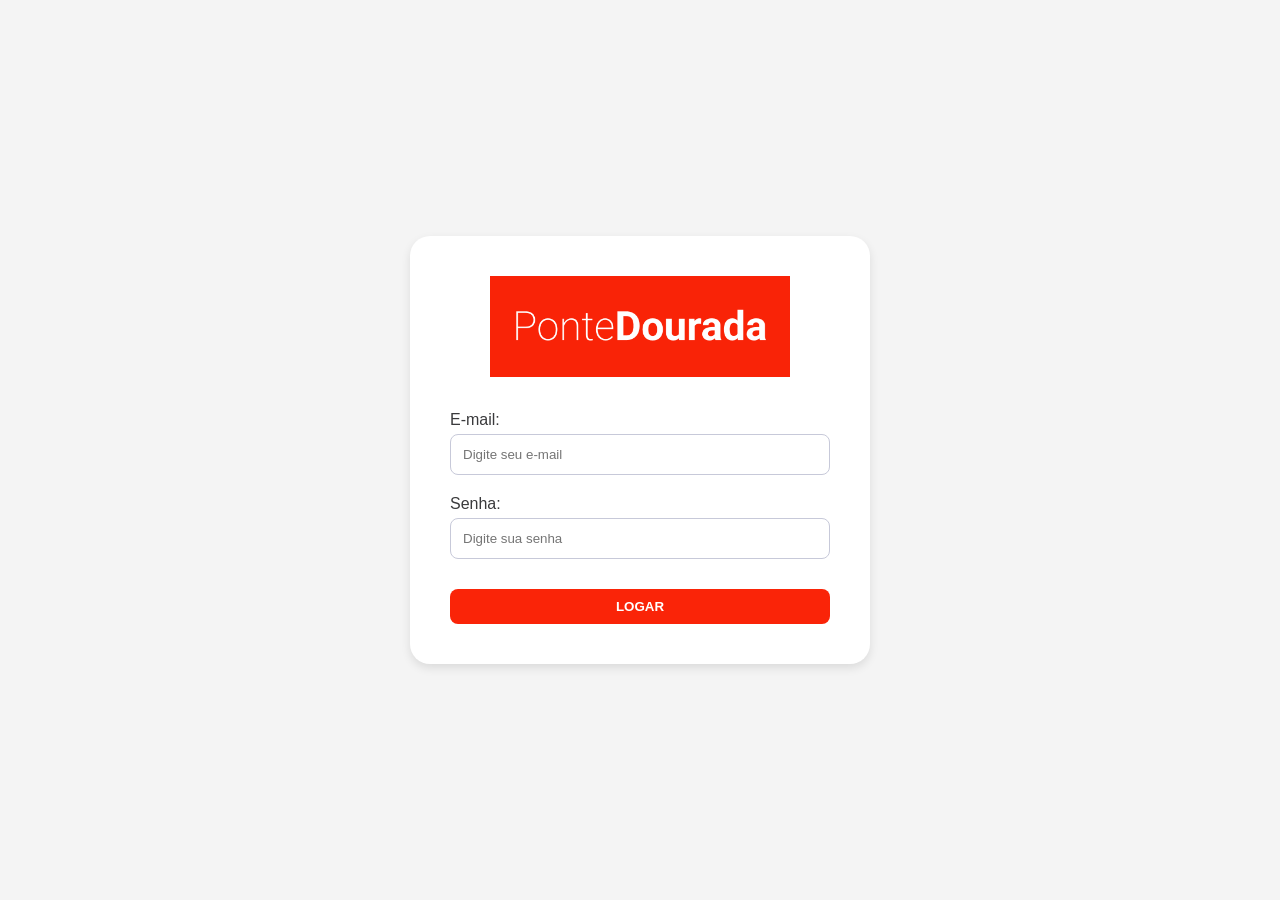
<file: index.html>
<!-- Comentários em HTML começam com estes sinais. Eles explicam o código. -->

<!DOCTYPE html>
<html lang="pt-br">
<head>
    <meta charset="UTF-8">
    <meta name="viewport" content="width=device-width, initial-scale=1.0"> 
    
    <!-- LINK PARA O CSS: Conecta as cores e o visual da pasta estilos -->
    <link rel="stylesheet" href="estilos/style.css">
    
    <!-- LINK PARA O JS: Conecta o "cérebro" do sistema (as funções) -->
    <script src="scripts/script.js"></script>
    
    <title>Login - GEC Ponte Dourada</title>
</head>
<body>
    <div class="principal">
        <!-- ÁREA DA LOGO: Centraliza a imagem no topo -->
        <div class="logo-area" style="text-align: center; margin-bottom: 30px;">
            <img src="img/Logotipos/1.png" alt="Logo Ponte Dourada" style="max-width: 300px; height: auto;">
        </div>

        <form>
            <!-- CAMPO E-MAIL: O 'id="email"' é o que o JavaScript usa para ler o texto -->
            <div class="campo">
                <label>E-mail:</label>
                <input type="email" id="email" placeholder="Digite seu e-mail" required>
            </div>
            
            <!-- CAMPO SENHA: O 'type="password"' faz com que apareçam bolinhas ao digitar -->
            <div class="campo">
                <label>Senha:</label>
                <input type="password" id="senha" placeholder="Digite sua senha" required>
            </div>

            <!-- BOTÃO LOGAR: 
                 'onclick="logar()"' diz para o navegador rodar a função logar() 
                 que está lá no arquivo script.js quando o botão for clicado. -->
            <input type="button" value="LOGAR" onclick="logar()" class="btn-logar">
        </form>
    </div>

    <!-- IMPORTANTE: No seu código havia uma segunda chamada para script.js aqui embaixo.
         O ideal é manter apenas a que está lá no <head> para evitar conflitos. -->
</body>
</html>
</file>
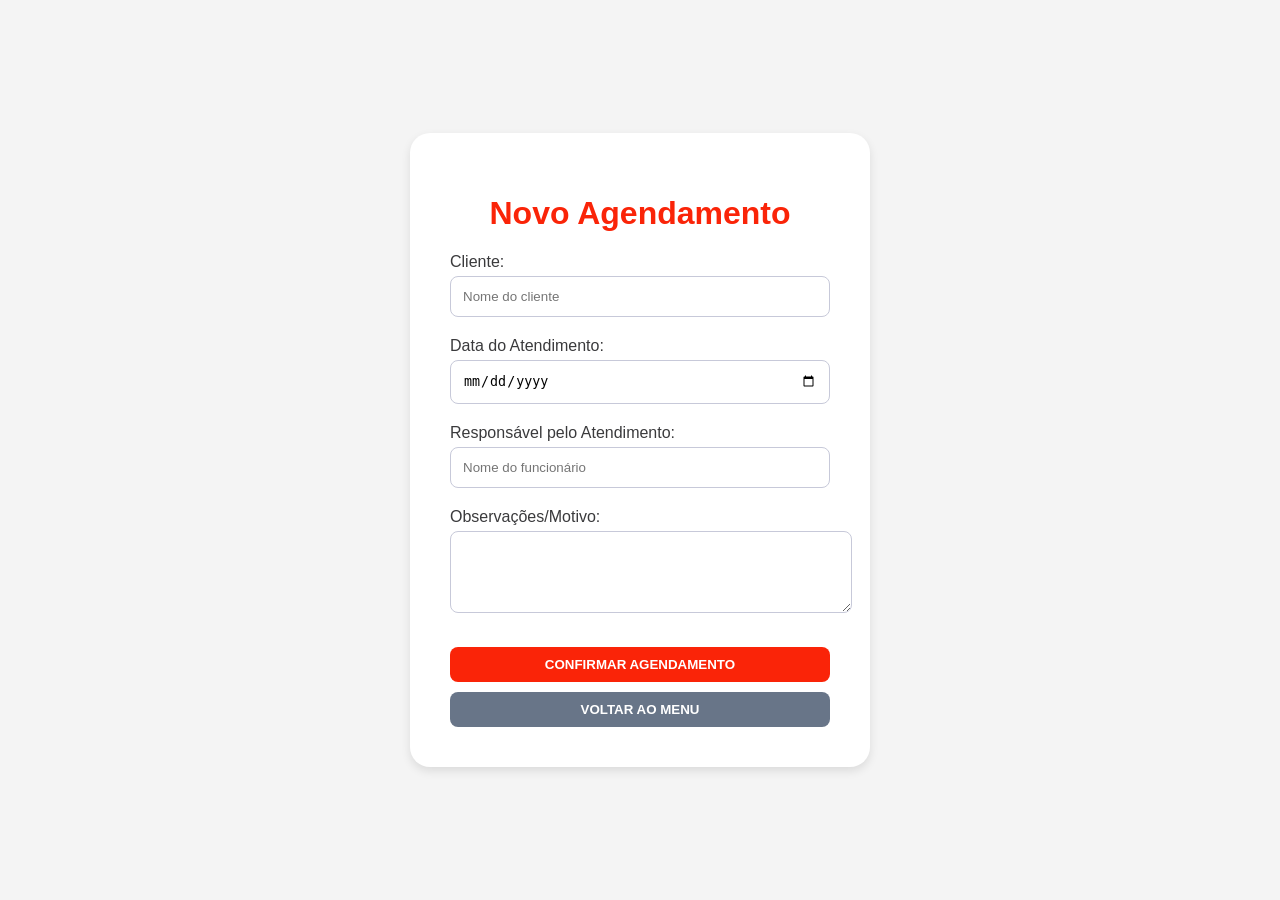
<file: Agendamentos.html>
<!DOCTYPE html>
<html lang="pt-br">
<head>
    <meta charset="UTF-8">
    <meta name="viewport" content="width=device-width, initial-scale=1.0"> 
    
    <!-- CONEXÃO COM O CSS: Define as cores, fontes e o layout da página -->
    <link rel="stylesheet" href="estilos/style.css">
    
    <!-- CONEXÃO COM O JS EXTERNO: Importa as funções globais (mascaras, nav, sair) -->
    <script src="scripts/script.js"></script>
    
    <title>Agendamentos - GEC</title>
</head>
<body>
    <div class="principal">
        <h1 style="color: #FA2408;">Novo Agendamento</h1>
        
        <!-- O ID 'formAgendamento' permite que limpemos todos os campos de uma vez no JavaScript -->
        <form id="formAgendamento">
            
            <!-- CAMPO CLIENTE: Input do tipo texto simples -->
            <div class="campo">
                <label>Cliente:</label>
                <input type="text" id="clienteNome" placeholder="Nome do cliente" required>
            </div>

            <!-- CAMPO DATA: O 'type="date"' cria o calendário automático do navegador -->
            <div class="campo">
                <label>Data do Atendimento:</label>
                <input type="date" id="dataAgendamento" required>
            </div>

            <!-- CAMPO RESPONSÁVEL: Identifica quem fará o serviço -->
            <div class="campo">
                <label>Responsável pelo Atendimento:</label>
                <input type="text" id="responsavel" placeholder="Nome do funcionário">
            </div>

            <!-- CAMPO TEXTAREA: Diferente do input, ele permite múltiplas linhas de texto. 
                 Ideal para descrições, observações ou prontuários médicos. -->
            <div class="campo">
                <label>Observações/Motivo:</label>
                <textarea id="motivo" style="width: 100%; border-radius: 8px; border: 1px solid #C7C9D9; padding: 10px;" rows="4"></textarea>
            </div>

            <!-- BOTÕES DE AÇÃO:
                 onclick="confirmar()" aciona a função de sucesso e limpeza.
                 onclick="voltar()" redireciona para a página principal. -->
            <input type="button" value="CONFIRMAR AGENDAMENTO" onclick="confirmar()" class="btn-logar">
            <input type="button" value="VOLTAR AO MENU" onclick="voltar()" style="background-color: #687588; margin-top: 10px;" class="btn-logar">
        </form>
    </div>

    <!-- SCRIPT LOCAL: Funções que controlam o comportamento exclusivo desta página -->
    <script>
        // Função para simular a gravação dos dados e dar feedback ao usuário
        function confirmar() {
            // alert: exibe uma caixa de mensagem simples na tela
            alert("Agendamento registrado com sucesso!");
            
            // .reset(): comando prático que limpa todos os inputs e textareas do form de uma vez
            document.getElementById('formAgendamento').reset();
        }

        // Função de navegação para retornar ao menu principal
        function voltar() {
            // window.location.href: altera o endereço da URL, trocando de página
            window.location.href = "PaginaPrincipal.html";
        }
    </script>
</body>
</html>
</file>
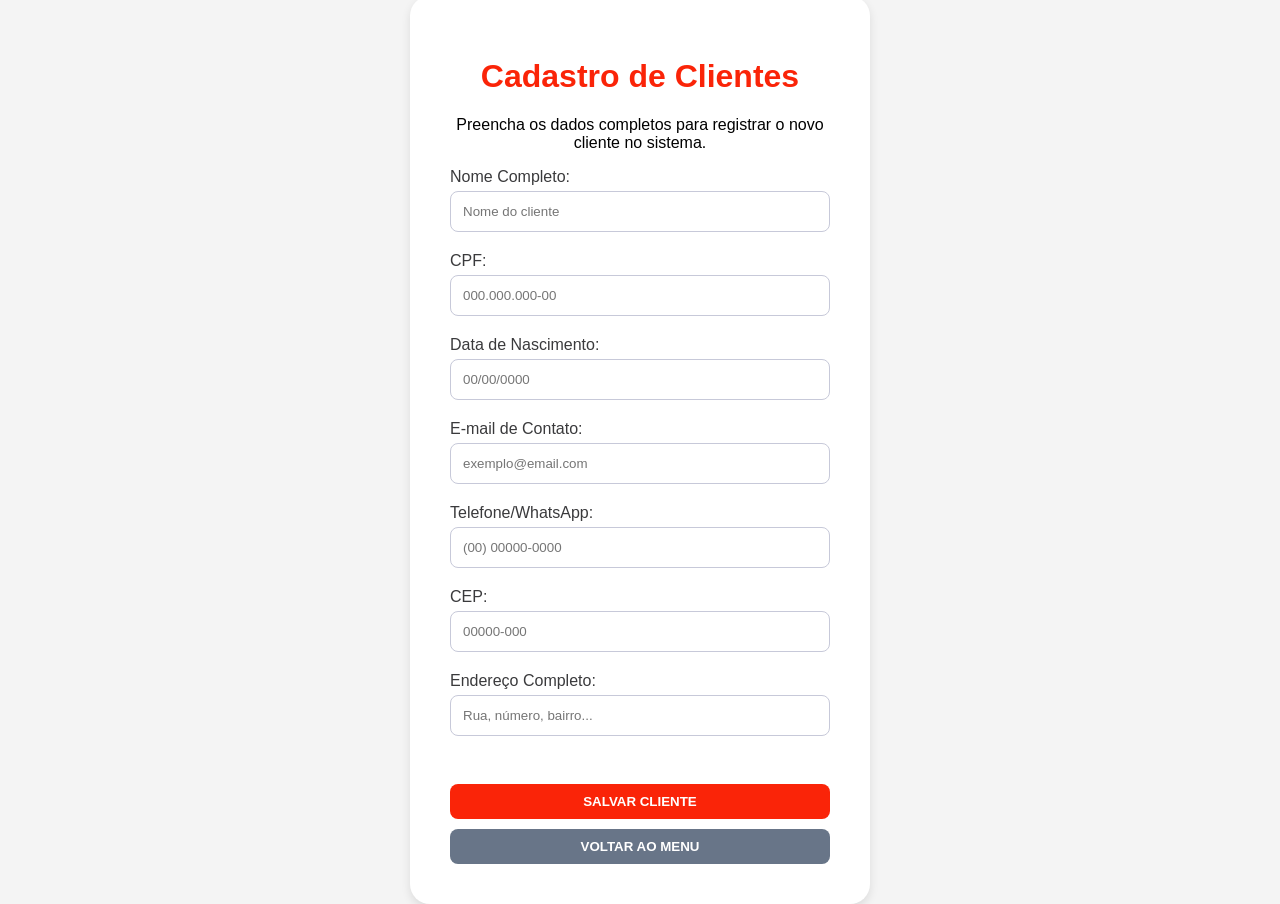
<file: CadastroClientes.html>
<!DOCTYPE html>
<html lang="pt-br">
<head>
    <meta charset="UTF-8">
    <meta name="viewport" content="width=device-width, initial-scale=1.0"> 
    
    <!-- CONEXÃO EXTERNA: Link para o CSS e o JavaScript comum a todas as páginas -->
    <link rel="stylesheet" href="estilos/style.css">
    <script src="scripts/script.js"></script>
    
    <title>Cadastro de Clientes - GEC</title>
</head>
<body>
    <div class="principal">
        <h1 style="color: #FA2408;">Cadastro de Clientes</h1>
        <p>Preencha os dados completos para registrar o novo cliente no sistema.</p>

        <form id="formCliente">
            <!-- NOME: Input tipo texto simples -->
            <div class="campo">
                <label>Nome Completo:</label>
                <input type="text" id="nome" placeholder="Nome do cliente" required>
            </div>

            <!-- CPF: Usa 'oninput' para acionar a máscara que remove letras e formata pontos/traço -->
            <div class="campo">
                <label>CPF:</label>
                <input type="text" id="cpf" placeholder="000.000.000-00" oninput="mascaraCPF(this)" required>
            </div>

            <!-- DATA NASCIMENTO: 'type="date"' cria o seletor de calendário automático do navegador -->
            <div class="campo">
                <label>Data de Nascimento:</label>
                <input type="text" id="dataNascimento" oninput="mascaraData(this)" placeholder="00/00/0000">
            </div>

            <!-- E-MAIL: 'type="email"' valida se existe um "@" e um domínio (ex: .com) -->
            <div class="campo">
                <label>E-mail de Contato:</label>
                <input type="email" id="emailCliente" placeholder="exemplo@email.com" required>
            </div>

            <!-- TELEFONE: Aciona a máscara de telefone (00) 00000-0000 -->
            <div class="campo">
                <label>Telefone/WhatsApp:</label>
                <input type="text" id="telefone" placeholder="(00) 00000-0000" oninput="mascaraTelefone(this)">
            </div>

            <!-- CEP: Aciona a máscara de CEP 00000-000 -->
            <div class="campo">
                <label>CEP:</label>
                <input type="text" id="cepCliente" oninput="mascaraCEP(this)" placeholder="00000-000">
            </div>

            <!-- ENDEREÇO -->
            <div class="campo">
                <label>Endereço Completo:</label>
                <input type="text" id="endereco" placeholder="Rua, número, bairro...">
            </div>

            <br>
            <!-- BOTÕES: 'salvar()' valida campos e 'voltar()' navega para o menu -->
            <input type="button" value="SALVAR CLIENTE" onclick="salvar()" class="btn-logar">
            
            <input type="button" value="VOLTAR AO MENU" onclick="voltar()" style="background-color: #687588; margin-top: 10px;" class="btn-logar">
        </form>
    </div>

    <script>
        // FUNÇÃO SALVAR: Local para processar os dados desta página específica
        function salvar() {
            // Captura os valores dos inputs para verificação
            let nome = document.getElementById('nome').value;
            let cpf = document.getElementById('cpf').value;

            // VALIDAÇÃO SIMPLES: Verifica se campos obrigatórios estão vazios
            if(nome === "" || cpf === "") {
                alert("Por favor, preencha pelo menos o Nome e o CPF.");
            } else {
                alert("Cliente " + nome + " cadastrado com sucesso!");
                // Limpa todos os campos do formulário após o sucesso
                document.getElementById('formCliente').reset();
            }
        }

        // FUNÇÃO VOLTAR: Redireciona o usuário para a página principal
        function voltar() {
            window.location.href = "PaginaPrincipal.html";
        }
    </script>
</body>
</html>
</file>
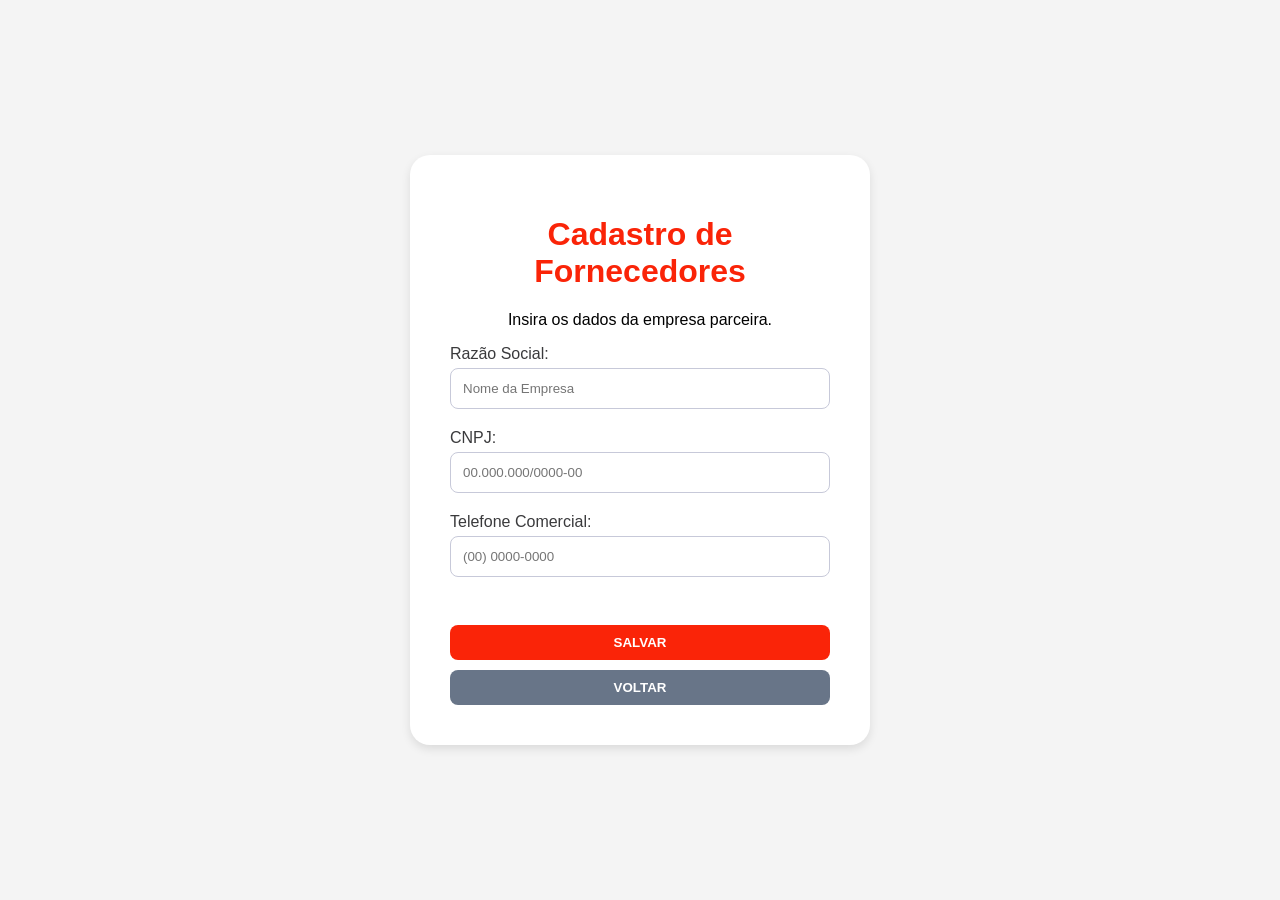
<file: Fornecedores.html>
<!DOCTYPE html>
<html lang="pt-br">
<head>
    <meta charset="UTF-8">
    <meta name="viewport" content="width=device-width, initial-scale=1.0"> 
    
    <!-- LINKS DE CONEXÃO: Importante conferir os nomes das pastas ('estilos' e 'scripts') -->
    <link rel="stylesheet" href="estilos/style.css">
    <script src="scripts/script.js"></script>
    
    <title>Fornecedores - GEC</title>
</head>
<body>
    <div class="principal">
        <h1 style="color: #FA2408;">Cadastro de Fornecedores</h1>
        <p>Insira os dados da empresa parceira.</p>

        <!-- FORMULÁRIO: O ID 'formFornecedor' permite limpar todos os campos de uma vez depois -->
        <form id="formFornecedor">
            
            <!-- RAZÃO SOCIAL: Campo de texto obrigatório (required) -->
            <div class="campo">
                <label>Razão Social:</label>
                <input type="text" id="razao" placeholder="Nome da Empresa" required>
            </div>

            <!-- CNPJ:
                 Usa 'oninput="mascaraCNPJ(this)"'. 
                 O 'this' passa o próprio input como argumento para a função no script.js -->
            <div class="campo">
                <label>CNPJ:</label>
                <input type="text" id="cnpjFornecedor" oninput="mascaraCNPJ(this)" placeholder="00.000.000/0000-00">
            </div>

            <!-- TELEFONE COMERCIAL:
                 Usa a mesma lógica de máscara para formatar o número enquanto o usuário digita -->
            <div class="campo">
                <label>Telefone Comercial:</label>
                <input type="text" id="tel" placeholder="(00) 0000-0000" oninput="mascaraTelefone(this)">
            </div>

            <br>
            <!-- BOTÕES DE AÇÃO:
                 onclick="salvarFornecedor()" -> Executa a lógica de validação abaixo.
                 onclick="voltar()" -> Executa o redirecionamento. -->
            <input type="button" value="SALVAR" onclick="salvarFornecedor()" class="btn-logar">
            <input type="button" value="VOLTAR" onclick="voltar()" style="background-color: #687588; margin-top: 10px;" class="btn-logar">
        </form>
    </div>

    <!-- SCRIPT LOCAL: Funções que só interessam a esta página -->
    <script>
        function salvarFornecedor() {
            // .value pega o texto atual dentro da caixa de texto
            let razao = document.getElementById('razao').value;
            
            // Validação simples: não permite salvar se o nome da empresa estiver vazio
            if(razao === "") {
                alert("Por favor, preencha a Razão Social.");
            } else {
                alert("Fornecedor " + razao + " cadastrado com sucesso!");
                
                // .reset() limpa o formulário inteiro (limpa Razão Social, CNPJ e Telefone)
                document.getElementById('formFornecedor').reset();
            }
        }

        function voltar() {
            // window.location.href altera o endereço do navegador (troca de página)
            window.location.href = 'PaginaPrincipal.html';
        }
    </script>
</body>
</html>
</file>
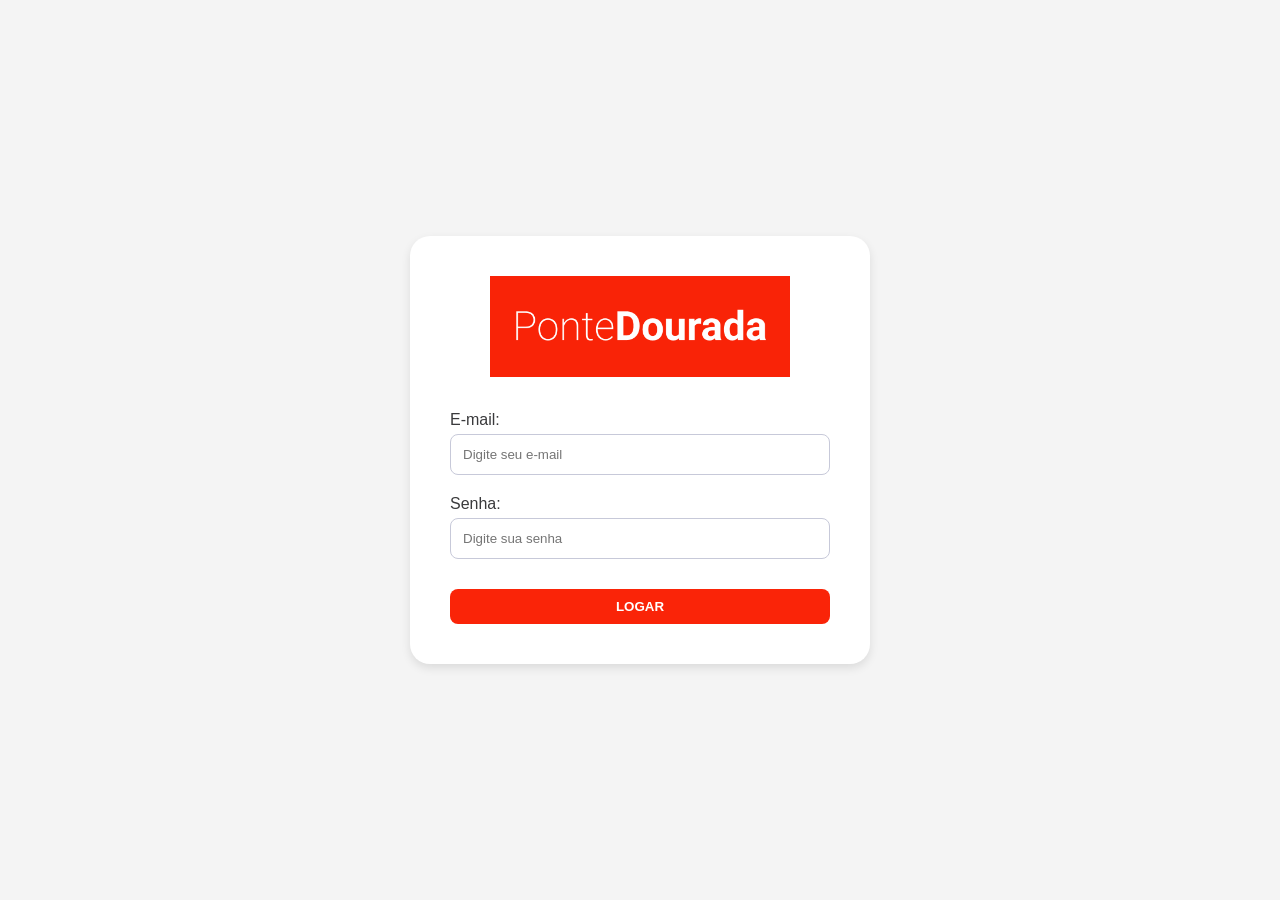
<file: PaginaPrincipal.html>
<!DOCTYPE html>
<html lang="pt-br">
<head>
    <meta charset="UTF-8">
    <meta name="viewport" content="width=device-width, initial-scale=1.0"> 
    <link rel="stylesheet" href="estilos/style.css">
    <script src="scripts/script.js"></script>
    <title>Tela Principal - GEC</title>
</head>

<!-- O 'onload="verificar()"' faz com que, ASSIM QUE A PÁGINA ABRIR, 
     o JavaScript verifique se o usuário está logado e qual o seu setor. -->
<body onload="verificar()">

    <div class="conteudo-central">
        <!-- Este ID 'displaySetor' é preenchido pelo script com "GESTOR" ou "ATENDIMENTO" -->
        <div id="displaySetor" class="setor-texto">Nome do Setor Aqui: </div>

        <div class="logo-box">
            <img src="img/Logotipos/1.png" alt="Logo Ponte Dourada">
        </div>

        <!-- A 'id="containerGrid"' organiza os botões. 
             Note que cada botão tem um ID único (m1, m2, m3...). 
             Isso permite que o JavaScript remova botões específicos para o Atendimento. -->
        <div class="grid-botoes" id="containerGrid">
            
            <!-- 'onclick="nav(...)"' chama a função de navegação do seu script.js -->
            <button class="menu-btn" id="m1" onclick="nav('Produtos.html')">
                <img src="img/Icones/produtos.png"><span>PRODUTOS</span>
            </button>

            <button class="menu-btn" id="m2" onclick="nav('Servicos.html')">
                <img src="img/Icones/servicos.png"><span>SERVIÇOS</span>
            </button>

            <button class="menu-btn" id="m3" onclick="nav('Agendamentos.html')">
                <img src="img/Icones/agendamentos.png"><span>AGENDAMENTOS</span>
            </button>

            <button class="menu-btn" id="m4" onclick="nav('Fornecedores.html')">
                <img src="img/Icones/fornecedores.png"><span>FORNECEDORES</span>
            </button>

            <button class="menu-btn" id="m5" onclick="nav('Profissionais.html')">
                <img src="img/Icones/profissionais.png"><span>PROFISSIONAIS</span>
            </button>

            <button class="menu-btn" id="m6" onclick="nav('CadastroClientes.html')">
                <img src="img/Icones/clientes.png"><span>CLIENTES</span>
            </button>
        </div>

        <!-- Botão Sair: Chama 'sair()', que limpa a sessão e volta para o login -->
        <button class="btn-sair" onclick="sair()">Sair</button>
    </div>

</body>
</html>
</file>
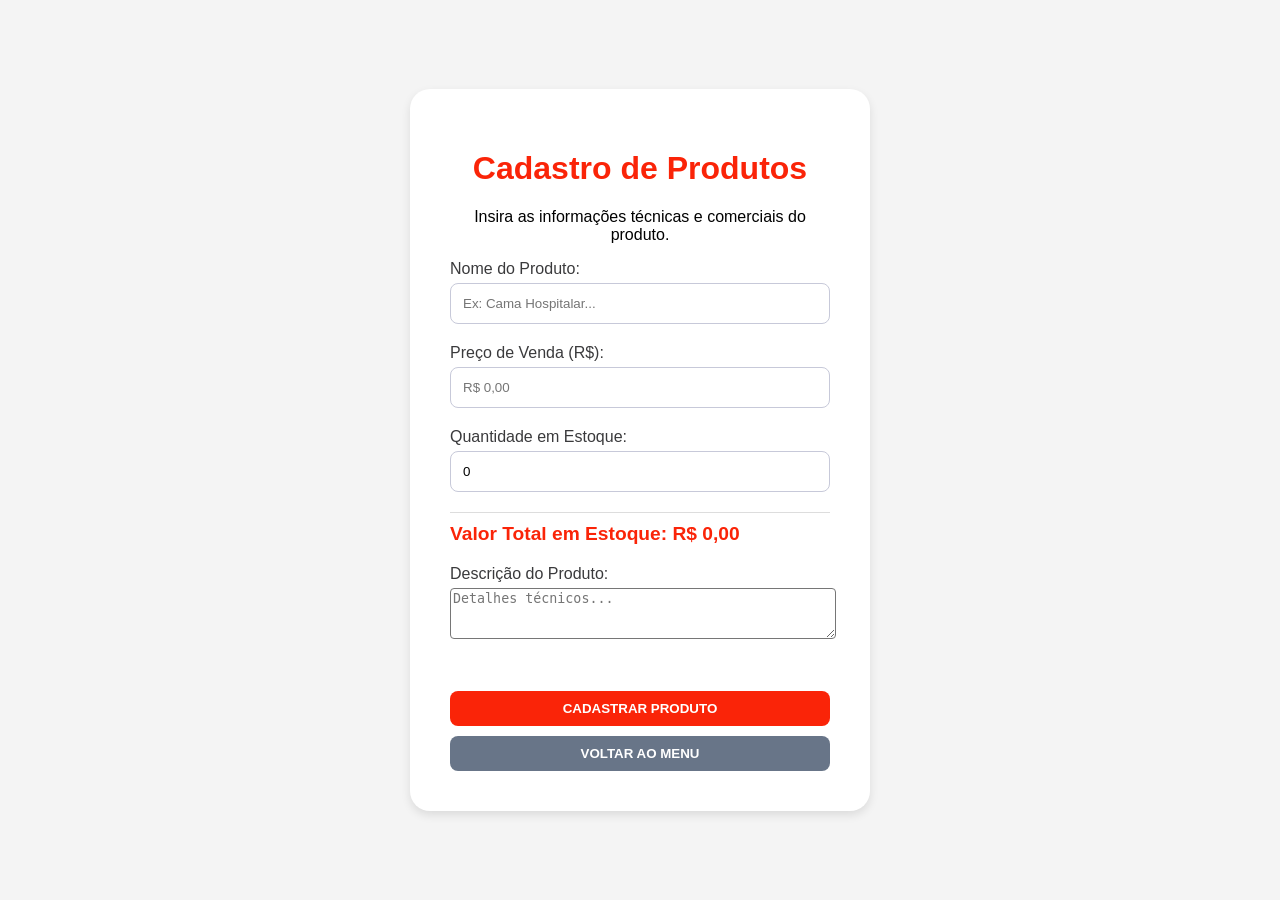
<file: Produtos.html>
<!DOCTYPE html>
<html lang="pt-br">
<head>
    <meta charset="UTF-8">
    <meta name="viewport" content="width=device-width, initial-scale=1.0"> 
    
    <!-- CONEXÃO COM ARQUIVOS EXTERNOS -->
    <link rel="stylesheet" href="estilos/style.css"> <!-- Puxa o visual -->
    <script src="scripts/script.js"></script> <!-- Puxa as máscaras e cálculos -->
    
    <title>Cadastro de Produtos - GEC</title>
</head>
<body>
    <div class="principal">
        <h1 style="color: #FA2408;">Cadastro de Produtos</h1>
        <p>Insira as informações técnicas e comerciais do produto.</p>
        
        <form id="formProduto">
            <!-- CAMPO NOME -->
            <div class="campo">
                <label>Nome do Produto:</label>
                <input type="text" id="nomeProduto" placeholder="Ex: Cama Hospitalar..." required>
            </div>

            <!-- CAMPO PREÇO: 
                 'oninput="mascaraMoeda(this)"' -> Sempre que digitar, limpa letras e põe "R$".
                 Como a mascaraMoeda já chama o calcularTotal() lá no script.js, o cálculo é automático. -->
            <div class="campo">
                <label>Preço de Venda (R$):</label>
                <input type="text" id="precoProduto" placeholder="R$ 0,00" oninput="mascaraMoeda(this)">
            </div>

            <!-- CAMPO QUANTIDADE:
                 'type="number"' -> Abre o teclado numérico no celular e mostra setinhas.
                 'oninput="calcularTotal()"' -> Chama a conta matemática a cada clique. -->
            <div class="campo">
                <label>Quantidade em Estoque:</label>
                <input type="number" id="qtdProduto" value="0" oninput="calcularTotal()">
            </div>

            <!-- EXIBIÇÃO DO RESULTADO:
                 O 'id="valorTotal"' é o alvo onde o JavaScript escreverá o resultado final. -->
            <div class="campo" style="margin-top: 15px; border-top: 1px solid #ddd; padding-top: 10px;">
                <strong id="valorTotal" style="color: #FA2408; font-size: 1.2em;">Valor Total em Estoque: R$ 0,00</strong>
            </div>

            <!-- CAMPO TEXTAREA: Usado para textos longos (descrições) -->
            <div class="campo">
                <label>Descrição do Produto:</label>
                <textarea id="descricao" placeholder="Detalhes técnicos..." rows="3" style="width: 100%; border-radius: 4px;"></textarea>
            </div>

            <br>
            <!-- BOTÕES DE AÇÃO -->
            <input type="button" value="CADASTRAR PRODUTO" onclick="salvarProduto()" class="btn-logar">
            <input type="button" value="VOLTAR AO MENU" onclick="voltar()" style="background-color: #687588; margin-top: 10px;" class="btn-logar">
        </form>
    </div>

    <script>
        /* FUNÇÕES LOCAIS: Estas funções ficam aqui porque são específicas desta página */

        function salvarProduto() {
            // Pegamos o nome para validar se não está vazio
            let nome = document.getElementById('nomeProduto').value;
            
            if(nome === "") {
                alert("Por favor, preencha o nome do produto.");
            } else {
                alert("Produto: " + nome + " cadastrado com sucesso!");
                // .reset() limpa todos os campos do formulário de uma vez
                document.getElementById('formProduto').reset();
                // Como o reset não limpa o texto do <strong>, fazemos manualmente:
                document.getElementById('valorTotal').innerText = "Valor Total em Estoque: R$ 0,00";
            }
        }

        function voltar() {
            // Redirecionamento simples
            window.location.href = "PaginaPrincipal.html";
        }
    </script>
</body>
</html>
</file>
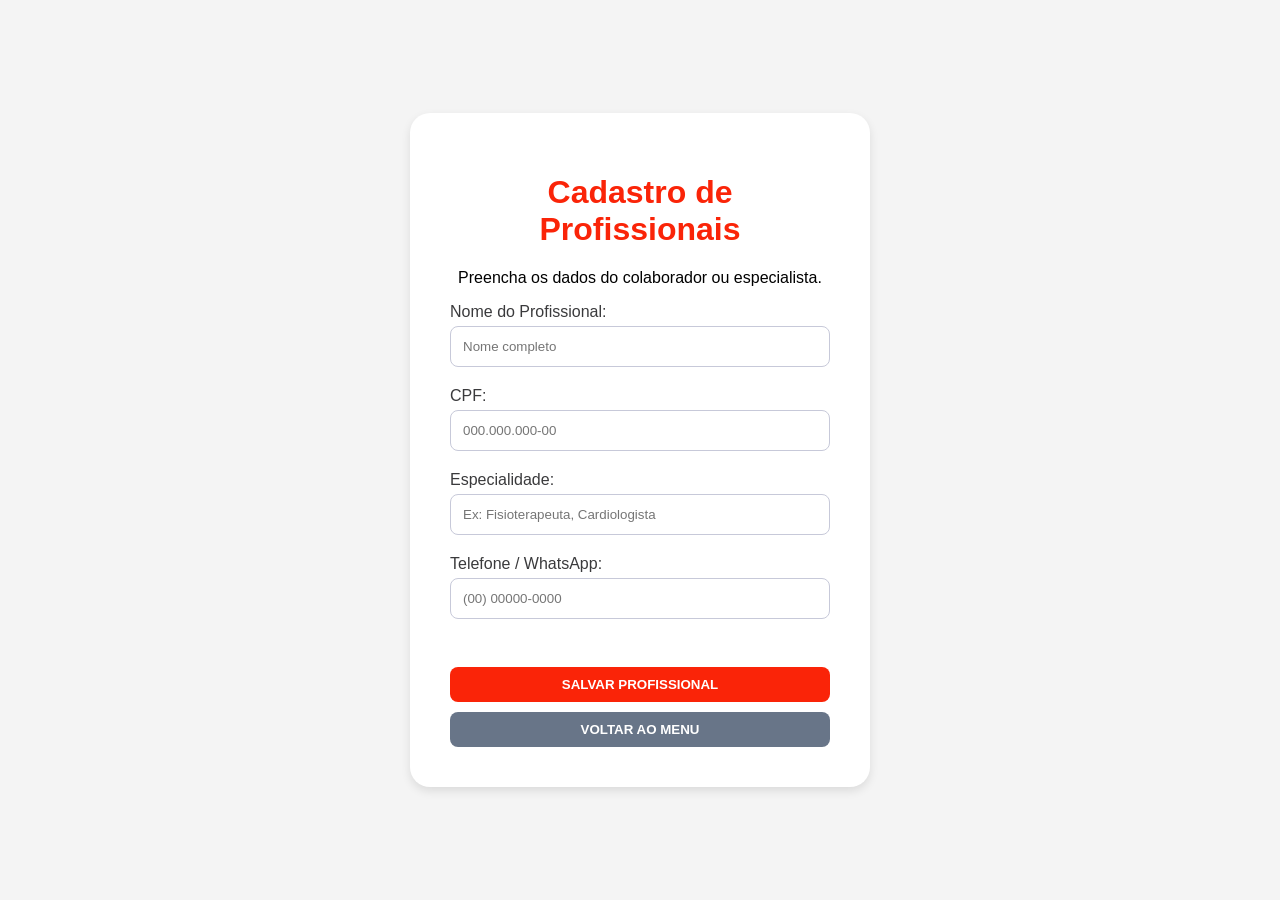
<file: Profissionais.html>
<!DOCTYPE html>
<html lang="pt-br">
<head>
    <meta charset="UTF-8">
    <meta name="viewport" content="width=device-width, initial-scale=1.0"> 
    
    <!-- CSS: Controla a identidade visual (o vermelho #FA2408 e o layout) -->
    <link rel="stylesheet" href="estilos/style.css">
    
    <!-- JS EXTERNO: Onde estão as funções mascaraCPF e mascaraTelefone -->
    <script src="scripts/script.js"></script>
    
    <title>Profissionais - GEC</title>
</head>
<body>
    <div class="principal">
        <h1 style="color: #FA2408;">Cadastro de Profissionais</h1>
        <p>Preencha os dados do colaborador ou especialista.</p>

        <!-- ID 'formProfissional': Essencial para o comando .reset() no final -->
        <form id="formProfissional">
            
            <!-- NOME: Uso do atributo 'required' (obrigatório) -->
            <div class="campo">
                <label>Nome do Profissional:</label>
                <input type="text" id="nomeProf" placeholder="Nome completo" required>
            </div>

            <!-- CPF: Reutiliza a função mascaraCPF. 
                 O 'this' passa este input específico para o JavaScript formatar. -->
            <div class="campo">
                <label>CPF:</label>
                <input type="text" id="cpfProf" placeholder="000.000.000-00" oninput="mascaraCPF(this)">
            </div>

            <!-- ESPECIALIDADE: Campo de texto simples -->
            <div class="campo">
                <label>Especialidade:</label>
                <input type="text" id="especialidade" placeholder="Ex: Fisioterapeuta, Cardiologista">
            </div>

            <!-- TELEFONE: Reutiliza a função mascaraTelefone -->
            <div class="campo">
                <label>Telefone / WhatsApp:</label>
                <input type="text" id="telProf" placeholder="(00) 00000-0000" oninput="mascaraTelefone(this)">
            </div>

            <br>
            <!-- BOTÕES: Chamam as funções de lógica e navegação -->
            <input type="button" value="SALVAR PROFISSIONAL" onclick="salvarProfissional()" class="btn-logar">
            <input type="button" value="VOLTAR AO MENU" onclick="voltar()" style="background-color: #687588; margin-top: 10px;" class="btn-logar">
        </form>
    </div>

    <script>
        // LÓGICA DE SALVAMENTO
        function salvarProfissional() {
            // Captura o valor para validação
            let nome = document.getElementById('nomeProf').value;
            
            if(nome === "") {
                alert("Por favor, preencha o nome do profissional.");
            } else {
                alert("Profissional " + nome + " cadastrado com sucesso!");
                
                // Limpa todos os campos para um novo cadastro
                document.getElementById('formProfissional').reset();
            }
        }

        // LÓGICA DE NAVEGAÇÃO
        function voltar() {
            window.location.href = 'PaginaPrincipal.html';
        }
    </script>
</body>
</html>
</file>
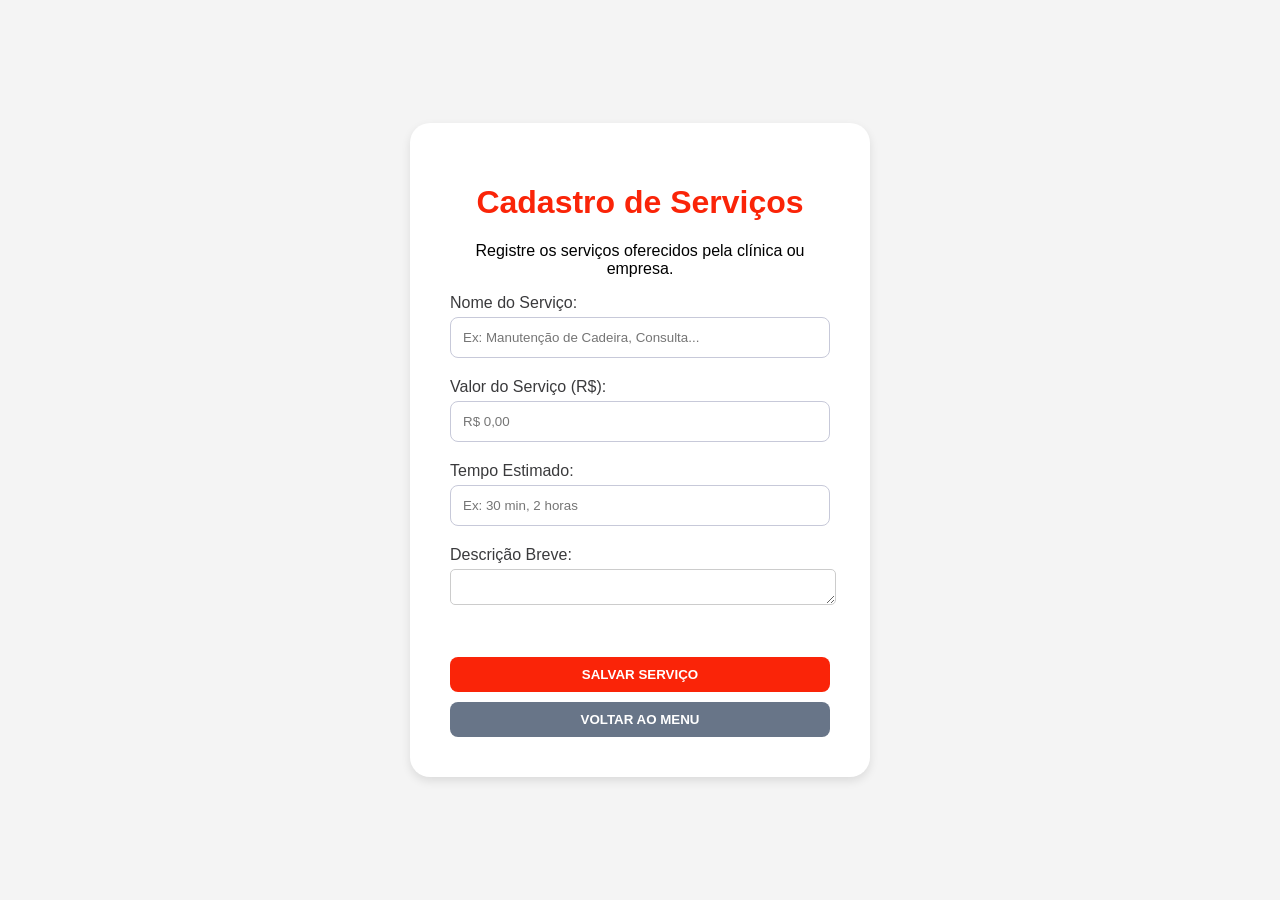
<file: Servicos.html>
<!DOCTYPE html>
<html lang="pt-br">
<head>
    <meta charset="UTF-8">
    <meta name="viewport" content="width=device-width, initial-scale=1.0"> 
    
    <!-- CONEXÃO COM O CSS: Define o visual (cores, espaçamentos e bordas) -->
    <link rel="stylesheet" href="estilos/style.css">
    
    <!-- CONEXÃO COM O JS EXTERNO: Importa a função mascaraMoeda e outras funções globais -->
    <script src="scripts/script.js"></script>
    
    <title>Cadastro de Serviços - GEC</title>
</head>
<body>
    <div class="principal">
        <h1 style="color: #FA2408;">Cadastro de Serviços</h1>
        <p>Registre os serviços oferecidos pela clínica ou empresa.</p>
        
        <!-- O ID 'formServico' é a chave para resetar todos os campos de uma vez só -->
        <form id="formServico">
            
            <!-- NOME DO SERVIÇO: Campo obrigatório (required) -->
            <div class="campo">
                <label>Nome do Serviço:</label>
                <input type="text" id="nomeServico" placeholder="Ex: Manutenção de Cadeira, Consulta..." required>
            </div>

            <!-- VALOR DO SERVIÇO: 
                 O evento 'oninput' dispara a máscara de moeda do script.js a cada tecla digitada. 
                 Isso garante que o usuário veja o "R$" e a vírgula em tempo real. -->
            <div class="campo">
                <label>Valor do Serviço (R$):</label>
                <input type="text" id="precoServico" placeholder="R$ 0,00" oninput="mascaraMoeda(this)">
            </div>

            <!-- TEMPO ESTIMADO: Campo de texto livre (pode ser "30 min" ou "2 horas") -->
            <div class="campo">
                <label>Tempo Estimado:</label>
                <input type="text" id="tempoServico" placeholder="Ex: 30 min, 2 horas">
            </div>

            <!-- DESCRIÇÃO: Uso do 'textarea' para observações mais detalhadas do serviço -->
            <div class="campo">
                <label>Descrição Breve:</label>
                <textarea id="descServico" rows="2" style="width: 100%; border-radius: 5px; border: 1px solid #ccc;"></textarea>
            </div>

            <br>
            <!-- BOTÕES DE AÇÃO:
                 salvarServico(): Valida o nome e limpa a tela.
                 voltar(): Retorna para a PaginaPrincipal.html -->
            <input type="button" value="SALVAR SERVIÇO" onclick="salvarServico()" class="btn-logar">
            <input type="button" value="VOLTAR AO MENU" onclick="voltar()" style="background-color: #687588; margin-top: 10px;" class="btn-logar">
        </form>
    </div>

    <!-- SCRIPT LOCAL: Lógica específica para esta página de cadastro -->
    <script>
        function salvarServico() {
            // Captura o valor digitado no input de nome
            let nome = document.getElementById('nomeServico').value;
            
            // IF/ELSE para validar se o campo essencial foi preenchido
            if(nome === "") {
                alert("Por favor, preencha o nome do serviço.");
            } else {
                // Exibe mensagem de sucesso usando o nome do serviço digitado
                alert("Serviço '" + nome + "' registrado com sucesso!");
                
                // .reset() limpa todos os campos (incluindo o textarea) automaticamente
                document.getElementById('formServico').reset();
            }
        }

        function voltar() {
            // Comando para navegar de volta para o menu principal
            window.location.href = "PaginaPrincipal.html";
        }
    </script>
</body>
</html>
</file>
<file: estilos/style.css>
/* ==========================================================================
   ESTRUTURA BASE (BODY) 
   ========================================================================== */

body {
    /* Define o fundo, a fonte e centraliza o conteúdo na tela */
    background-color: #F2F2F5; 
    font-family: 'Arial', sans-serif;
    display: flex;
    justify-content: center;
    align-items: center;
    height: 100vh;
    margin: 0;
}

/* ==========================================================================
   TELA DE LOGIN E FORMULÁRIOS (.principal)
   ========================================================================== */

.principal {
    background: white;
    padding: 40px;
    border-radius: 20px;
    text-align: center;
    width: 380px;
    box-shadow: 0 4px 10px rgba(0,0,0,0.1);
}

.campo {
    text-align: left;
    margin-bottom: 20px;
}

label {
    display: block;
    color: #3A3A3C;
    margin-bottom: 5px;
}

input {
    width: 100%;
    padding: 12px;
    border: 1px solid #C7C9D9;
    border-radius: 8px;
    box-sizing: border-box; /* Impede que o padding aumente o tamanho da caixa */
}

.btn-logar {
    background-color: #FA2408; /* Vermelho principal */
    color: white;
    font-weight: bold;
    border: none;
    cursor: pointer;
    margin-top: 10px;
    padding: 10px; /* Adicionado para manter o padrão de clique */
    width: 100%;
}

.btn-logar:hover {
    background-color: #CB2B16; /* Tom mais escuro ao passar o mouse */
}

/* ==========================================================================
   LAYOUT DA PÁGINA PRINCIPAL E MENU
   ========================================================================== */

/* Segunda definição de body (ajusta altura para telas com muito conteúdo) */
body { 
    min-height: 100vh; 
    background-color: #f4f4f4; 
}
        
.conteudo-central { 
    width: 700px; 
    text-align: center; 
}

.setor-texto { 
    color: red; 
    font-weight: bold; 
    margin-bottom: 20px; 
    font-size: 18px;
    text-align: center;
}
        
.logo-box { 
    border: 2px solid #000; 
    padding: 10px; 
    margin: 0 auto 30px auto; 
    width: 500px; 
    background-color: white;
    border-radius: 10px;
}

.logo-box img { 
    width: 100%; 
    display: block; 
}

/* CONFIGURAÇÃO DO GRID: Organiza os botões em 3 colunas */
.grid-botoes { 
    display: grid;
    grid-template-columns: repeat(3, 1fr); 
    gap: 20px;
    justify-items: center;
    width: 550px;
    margin: 0 auto;
}

.menu-btn { 
    border: none; 
    background: none; 
    cursor: pointer; 
    width: 120px;
    display: flex;
    flex-direction: column;
    align-items: center;
}
        
/* O QUADRADO DO ÍCONE */
.menu-btn img {
    width: 60px; 
    height: 60px; 
    padding: 5px; 
    background-color: white;
    transition: 0.3s; /* Suaviza a animação */
    border-radius: 15px;
    box-shadow: 2px 2px #c7c9d9;
    border: 3px solid transparent; /* Borda invisível para não "pular" no hover */
}

/* HOVER DA IMAGEM: A borda acende e o ícone cresce */
.menu-btn:hover img {
    border-color: #FA2408;
    transform: scale(1.1);
}

/* Texto abaixo do ícone */
.menu-btn span { 
    display: block; 
    font-size: 11px; 
    font-weight: bold; 
    margin-top: 8px; 
    transition: 0.3s;
}

.menu-btn:hover span { 
    color: #FA2408;
}

/* BOTÃO SAIR: Estilo específico para o rodapé */
.btn-sair {
    background-color: #FA2408;
    width: 70px;
    height: 25px;
    border-radius: 10px;
    color: white;
    font-weight: bold;
    border: none;
    cursor: pointer;
    margin-top: 80px;
}

.btn-sair:hover {
    background-color: #CB2B16;
}
</file>
